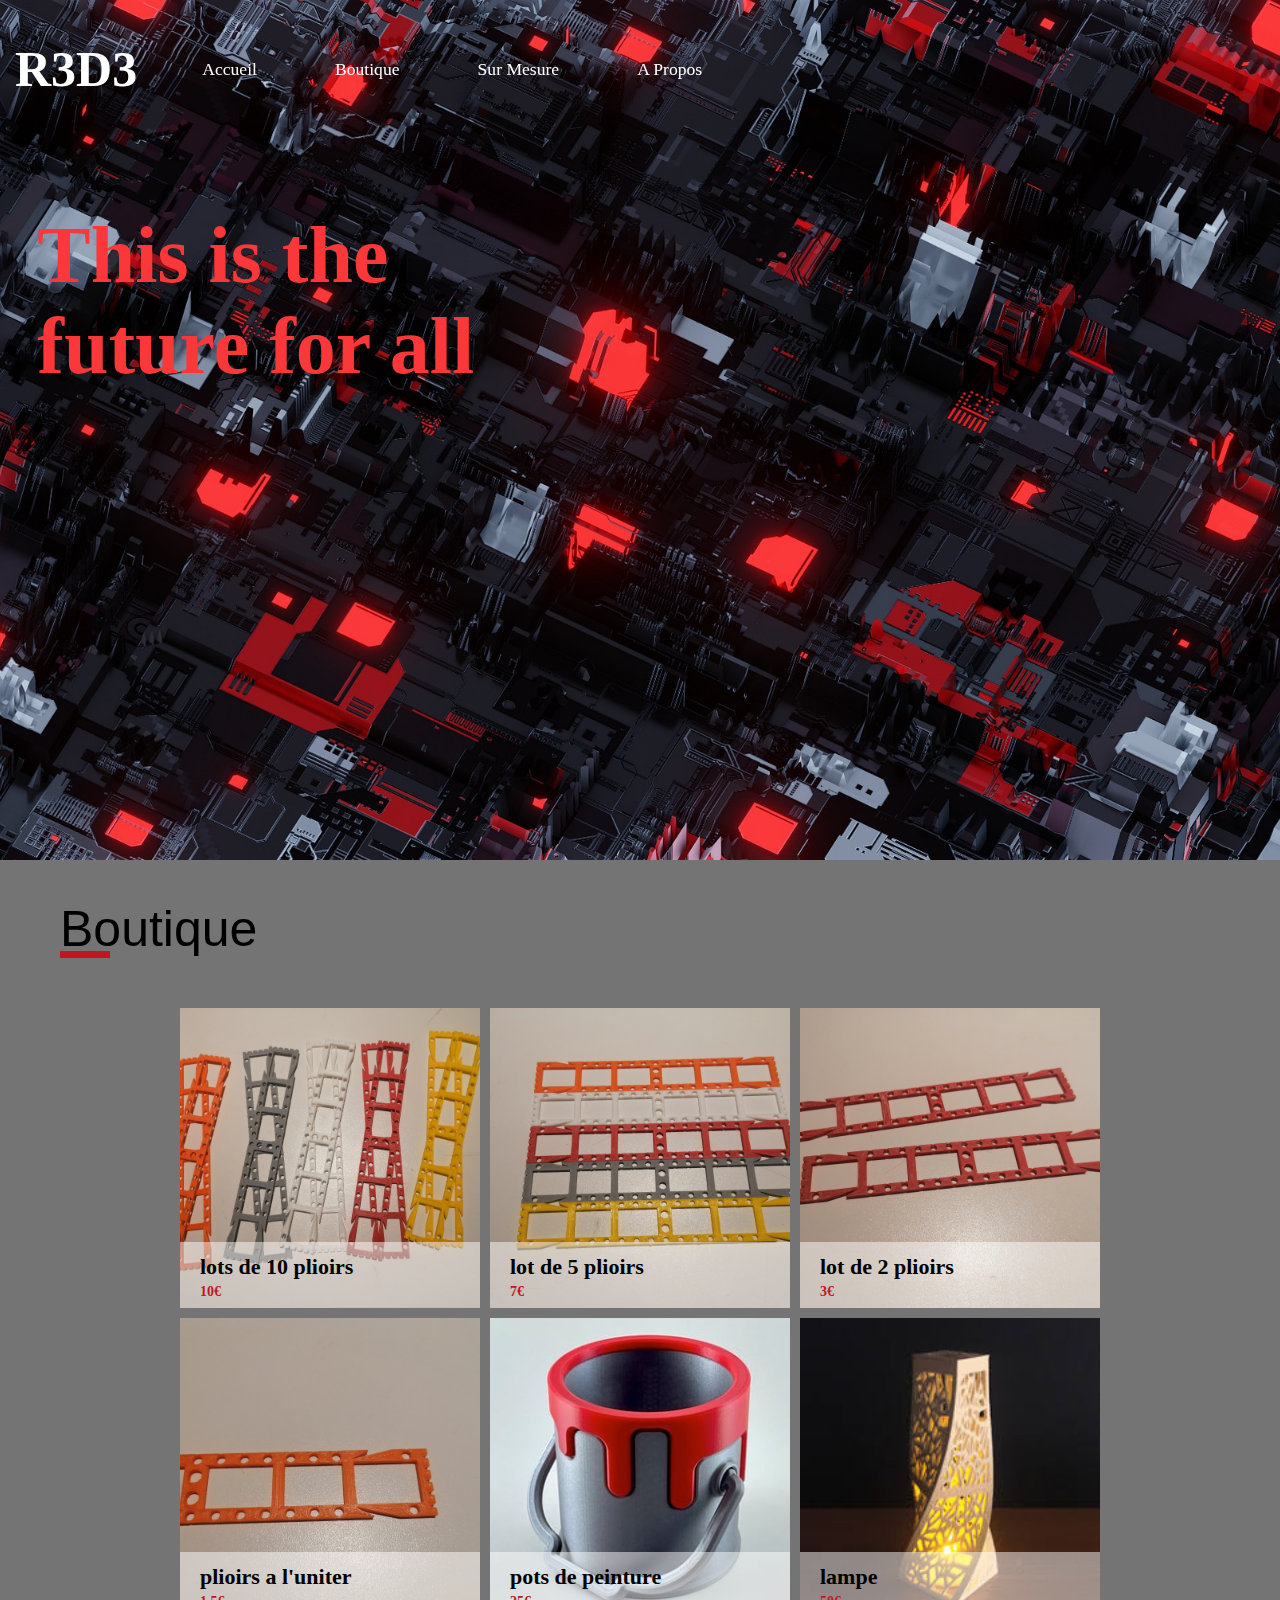
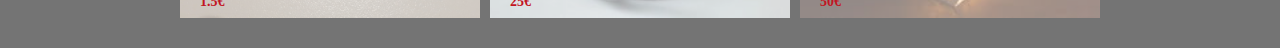
<file: index.html>
<!DOCTYPE html>
<html lang="fr">

<head>
    <meta charset="UTF-8">
    <link rel="icon" type="image/png" sizes="16x16" href="logo/bras_robot.png">
    <link rel="stylesheet" href="styles.css">
    <script src="https://smtpjs.com/v3/smtp.js"></script>
    <script src="script.js"></script>
    <title>R3D3</title>
</head>

<body>

    <header class="header" id="navbar">
        <h2 class="logo">R3D3</h2>
        <nav class="nav">
            <li><a class="button" href="index.html">Accueil</a></li>
            <li><a class="button" href="index.html#boutique">Boutique</a></li>
            <li><a class="button" href="sur_mesure.html">Sur Mesure</a></li>
            <li><a class="button" href="a_propos.html">A Propos</a></li>
        </nav>
    </header>
    <section class="top-page">
        <h1 class="big_title">This is the future for all</h1>
    </section>

    <section class="boutique" id="boutique">
        <h2 class="section_title">Boutique</h2>
        <div class="grille">
            <a class="grid_item_all item1">
                <div class="details">
                    <p class="name">lots de 10 plioirs</p>
                    <p class="price">10€</p>
                </div>
            </a>
            <a class="grid_item_all item2">
                <div class="details">
                    <p class="name">lot de 5 plioirs</p>
                    <p class="price">7€</p>
                </div>
            </a>
            <a class="grid_item_all item3">
                <div class="details">
                    <p class="name">lot de 2 plioirs</p>
                    <p class="price">3€</p>
                </div>
            </a>
            <a class="grid_item_all item4">
                <div class="details">
                    <p class="name">plioirs a l'uniter</p>
                    <p class="price">1.5€</p>
                </div>
            </a>
            <a class="grid_item_all item5">
                <div class="details">
                    <p class="name">pots de peinture</p>
                    <p class="price">25€</p>
                </div>
            </a>
            <a class="grid_item_all item6">
                <div class="details">
                    <p class="name">lampe</p>
                    <p class="price">50€</p>
                </div>
            </a>
        </div>

    </section>

</body>
</html>
</file>
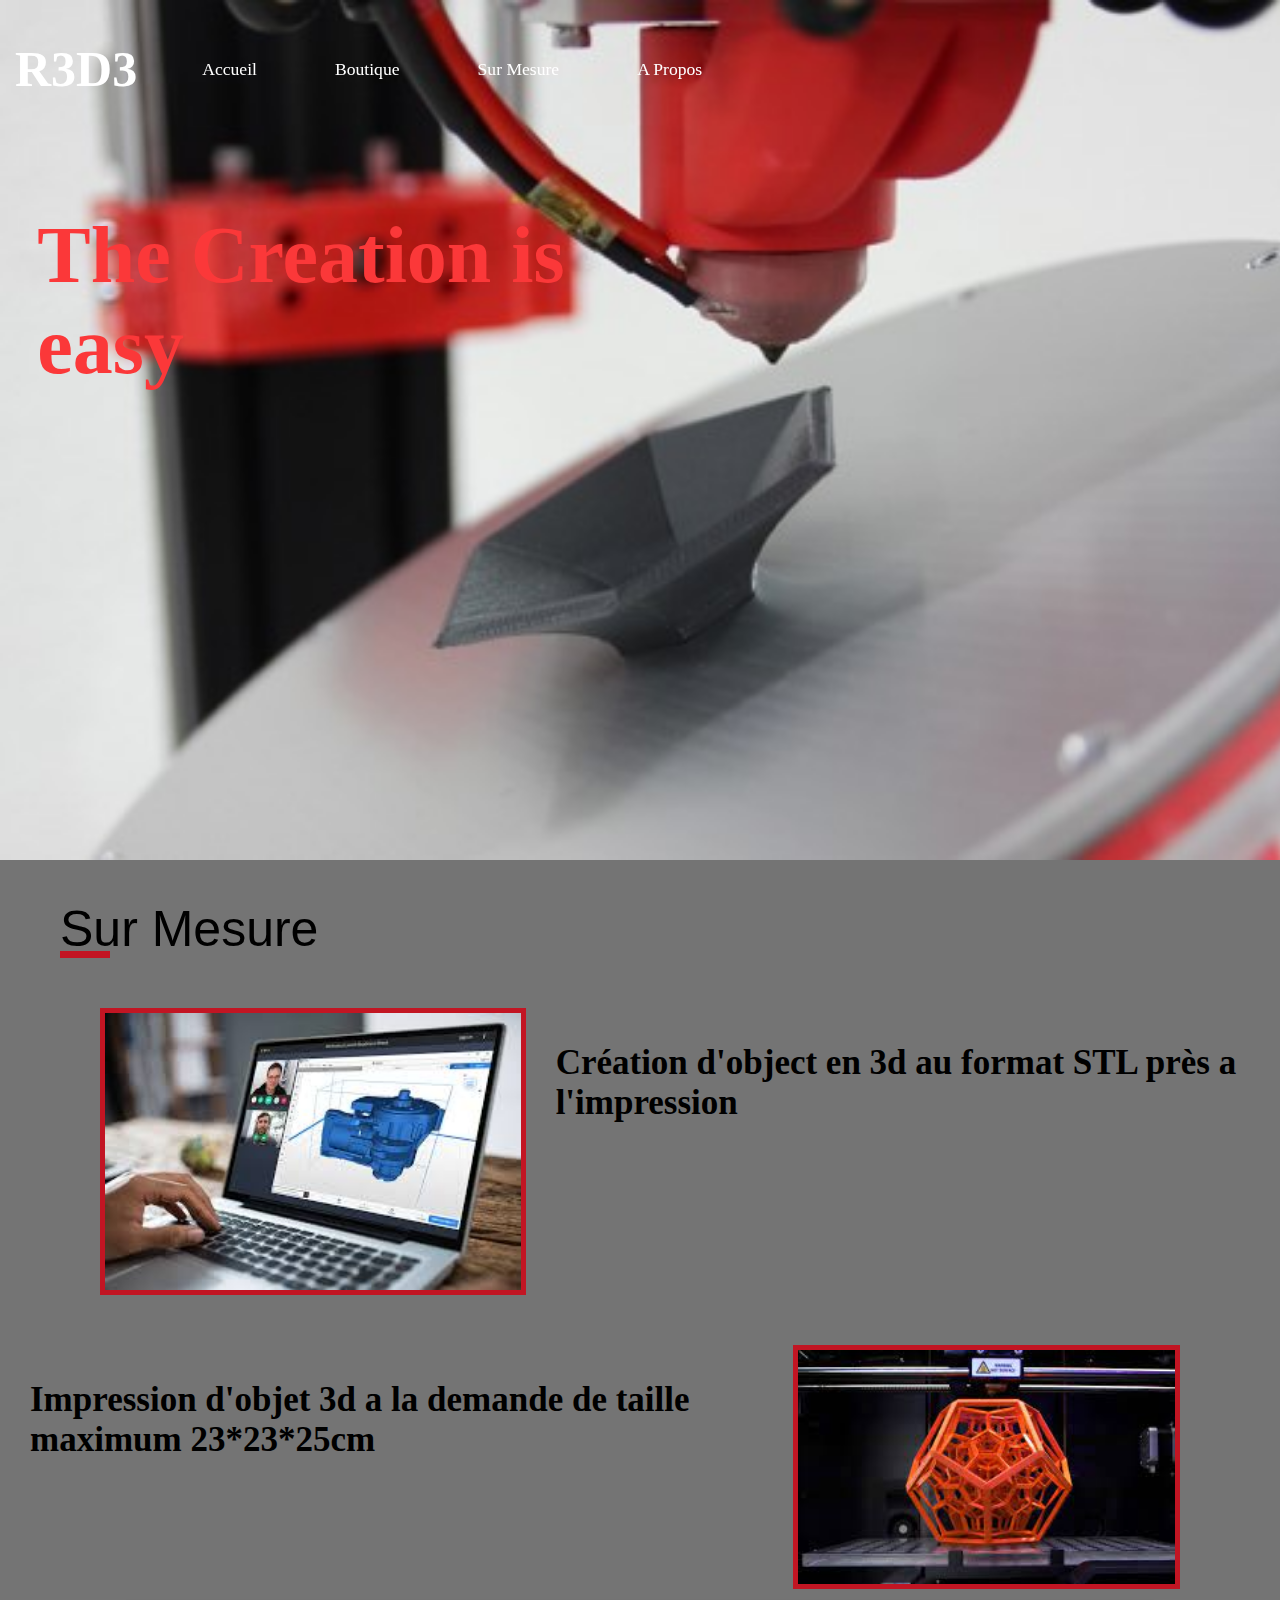
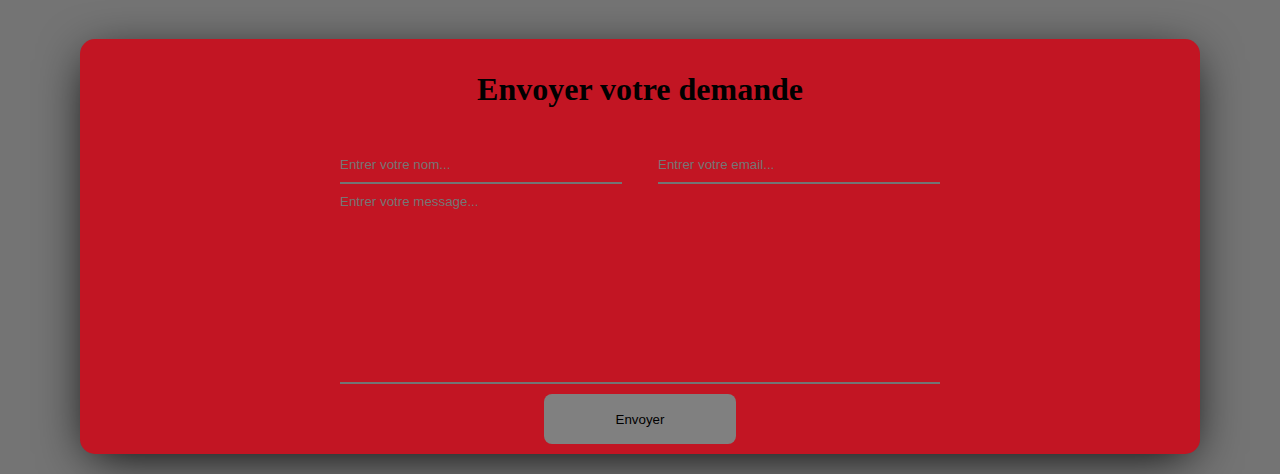
<file: sur_mesure.html>
<!DOCTYPE html>
<html lang="fr">

<head>
    <meta charset="UTF-8">
    <link rel="icon" type="image/png" sizes="16x16" href="bras_robot.png">
    <link rel="stylesheet" href="styles.css">
    <script src="https://smtpjs.com/v3/smtp.js"></script>
    <script src="script.js"></script>
    <title>R3D3</title>
</head>

<body>

    <header class="header" id="navbar">
        <h2 class="logo">R3D3</h2>
        <nav class="nav">
            <li><a class="button" href="index.html">Accueil</a></li>
            <li><a class="button" href="index.html#boutique">Boutique</a></li>
            <li><a class="button" href="sur_mesure.html">Sur Mesure</a></li>
            <li><a class="button" href="a_propos.html">A Propos</a></li>
        </nav>
    </header>
    <section class="top-page_sur_mesure">
        <h1 class="big_title">The Creation is easy</h1>
    </section>

    <section class="sur_mesure" id="sur_mesure">
        <h2 class="section_title" >Sur Mesure</h2>

        <div class="creation">
            <img src="modelisation.jpg" alt="image de personne qui crée un objet en 3d" class="image_creation">
            <h3 class="explication">Création d'object en 3d au format STL près a l'impression</h3>
        </div>
        <div class="impression">
            <h3 class="explication">Impression d'objet 3d a la demande de taille maximum 23*23*25cm</h3>
            <img src="impression.jpg" alt="image d'impression d'un objet en 3d" class="image_impression">
        </div>
        
        <div class="formulaire">
            <div>
            <h1 class="demande">Envoyer votre demande</h1><br>
            </div>
            <form method="post" onsubmit="sendEmail(); reset(); return false;">
                <input type="text" name="name"  id="name" placeholder="Entrer votre nom..." required="">
                <input type="text" name="email" id="email" placeholder="Entrer votre email..." required="">
                <textarea name="message" id="message" placeholder="Entrer votre message..." required></textarea>
                <button class="send" type="submit">Envoyer</button>
            </form>
        </div>
    </section>

</body>
</html>
</file>
<file: styles.css>
body{
    background-color: #747474;
    margin: 0 auto;
}

/* tete de page */

header.header{
    z-index: 1000;
    width: 100%;
    position: fixed;
    display: flex;
    align-items: center;
}

#navbar{
    width: 100%;
    position: fixed;
    margin-top: unset;
    transition: 0.4s;
    padding: 10px 0px;
}


.top-page {
    background: url('header.jpg');
    background-size: cover;
    background-position:center;
    height: 90vh;
    padding: 25px;
}

.top-page_sur_mesure {
    background: url('header5.jpg');
    background-size: cover;
    background-position:center;
    height: 90vh;
    padding: 25px;
}

.button{
    font-size: 110%;
}

h2.logo{
    font-size: 50px;
    color: white;
    margin:30px 15px;
}

nav.nav {
    display: flex;
    justify-content: space-between;
    list-style: none;
    width: 500px;
    margin-left: 50px;
    
}

nav.nav li a {
    color: white;
    text-decoration: none;
}

nav.nav li a:hover {
    color: lightgray;
    text-decoration: none;
}

h1.big_title{
    font-size: 500%;
    color: #fb3839;
    padding-left: 1%;
    padding-right: 54%;
    border-radius: 10px;
    border-color: black; 
    margin-bottom: 20px;
    margin-top: 15%;
}

/* section_title */

.section_title{
    font-size: 50px;
    font-family: 'Franklin Gothic Medium', 'Arial Narrow', Arial, sans-serif;
    font-weight: 100;
    position: relative;
    margin: 60px;
    margin-top: 40px;
    margin-bottom: 50px;
}

.section_title::before{
    content: "";
    position: absolute;
    background-color: #C21523;
    width: 50px;
    height: 7px;
    bottom: 0;
}

/* boutique */

.grille{
    max-width: 1600px;
    width: 95%;
    height: auto;
    margin: 30px auto;
    border: 1px solid #333;
    display: grid;
    grid-template-columns: repeat(auto-fill, 300px);
    justify-content: center;
    grid-gap: 10px;
    border: none;
}

.grid_item_all{
    width: 300px;
    height: 300px;
    background:#333;
    position: relative;
}

.item1{
    background-image: url("plioir10.jpg");
    background-size: cover;
    background-position:center;
}
.item2{
    background-image: url("plioir5.jpg");
    background-size: cover;
    background-position:center;
}
.item3{
    background-image: url("rouge.jpg");
    background-size: cover;
    background-position:center;
}

.item4{
    background-image: url("orange\ \(7\).jpg");
    background-size: cover;
    background-position:center;
}

.item5{
    background-image: url("producte.jpg");
    background-size: cover;
    background-position:center;
}

.item6{
    background-image: url("producte2.jpg");
    background-size: cover;
    background-position:center;
}

/* details */

.details{
    position: absolute;
    width: 260px;
    bottom: 0;
    background-color: #ffffff7e;
    padding: 1px 20px;
}

.name{
    font-size: 22px;
    font-weight: 600;
    line-height: 3px;
}

.price{
    color: #C21523;
    line-height: 3px;
    font-size: 14px;
    font-weight: 800;
}

/* sur mesure */

.creation{
    display: flex;
    margin-left: 100px;
    margin-bottom: 50px;
}

.impression{
    display: flex;
    margin-right: 100px;
    margin-bottom: 50px;
}

.image_creation,
.image_impression{
    width: 500px;
    border:5px solid #C21523;
}

.explication{
    font-size: 35px;
    margin-left: 30px;
}

section#sur_mesure .formulaire{
    max-width: 1100px;
    margin: 0 auto;
    display: flex;
    justify-content: space-between;
    align-items: center;
    flex-direction: column;
    background-color: #C21523;
    padding: 10px;
    border-radius: 15px;
    box-shadow: 0px 10px 50px -10px;
    margin-bottom: 20px;
}

section#sur_mesure .formulaire form{
    display: flex;
    flex-wrap: wrap;
    justify-content: space-between;
    max-width: 600px;
}

section#sur_mesure .formulaire form input{
    width: 47%;
}

section#sur_mesure .formulaire form input,
section#sur_mesure .formulaire form textarea{
    color: #747474;
    background-color: #C21523;
    margin-bottom: 10px 0;
    padding: 10px 0;
    box-sizing: border-box;
    border: none;
    outline: none;
    border-bottom: 2px solid #747474;
    transition: 0.2s;
    font-family: 'Franklin Gothic Medium', 'Arial Narrow', Arial, sans-serif;
}

section#sur_mesure .formulaire form textarea{
    width: 100%;
    resize: none;
    height: 200px;
    margin-bottom: 10px;
}

section#sur_mesure .formulaire form input:hover,
section#sur_mesure .formulaire form textarea:hover{
    transition: 0.2s;
    color: black;
    border-bottom: 2px solid black;
}

section#sur_mesure .formulaire form button{
    width: 192px;
    height: 50px;
    background-color: grey;
    border-radius: 8px;
    border: none;
    color: black;
    font-weight: 1.2em;
    cursor: pointer;
    outline: none;
    margin: 0 auto;
}

section#sur_mesure .formulaire form button:hover{
    background-color: #757575;
}
</file>
